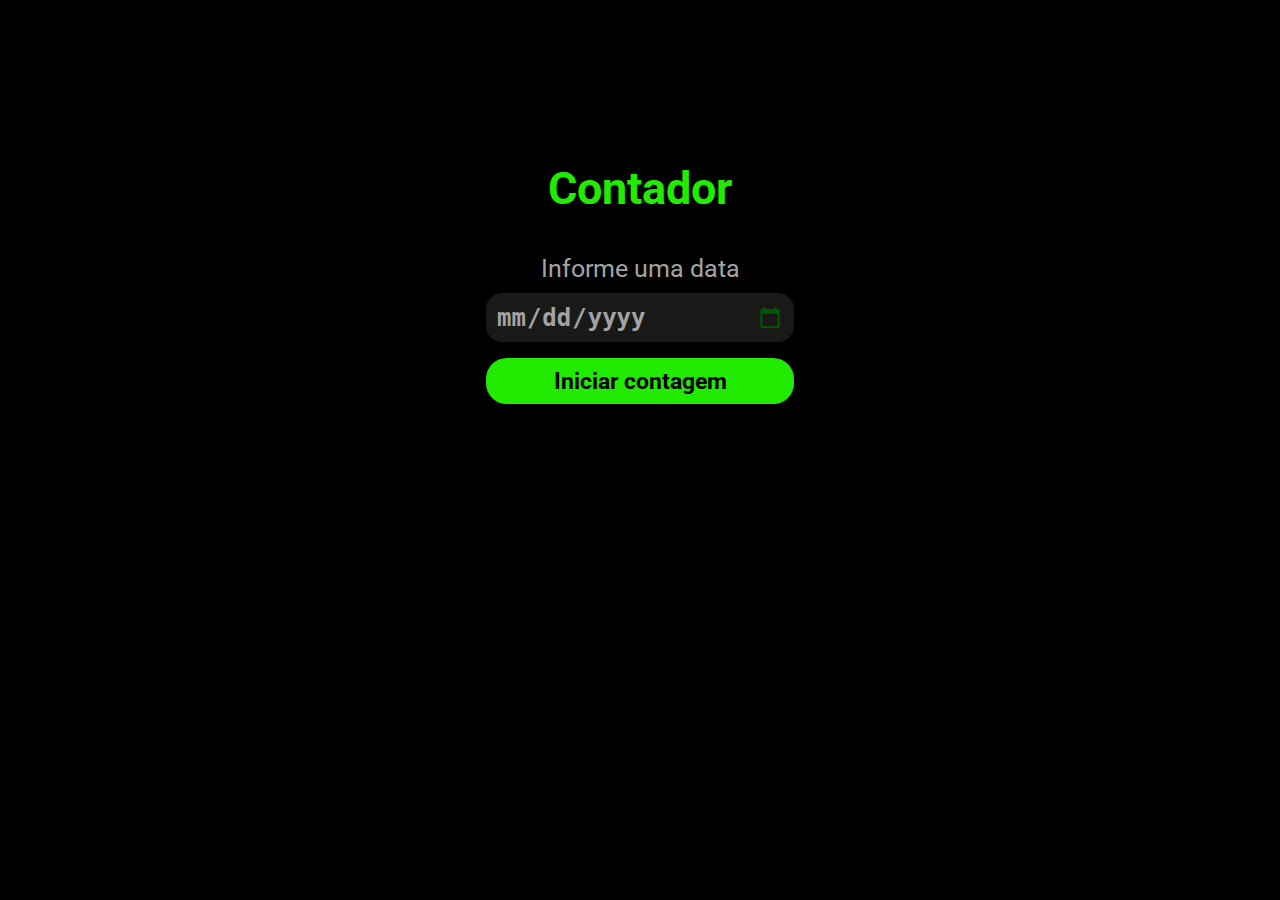
<file: index.htm>
<!DOCTYPE html>
<html lang="pt-br">
<head>
    <meta charset="UTF-8">
    <meta http-equiv="X-UA-Compatible" content="IE=edge">
    <meta name="viewport" content="width=device-width, initial-scale=1.0">
    <link rel="preconnect" href="https://fonts.googleapis.com">
    <link rel="preconnect" href="https://fonts.gstatic.com" crossorigin>
    <link href="https://fonts.googleapis.com/css2?family=Roboto&display=swap" rel="stylesheet">
    <link rel="stylesheet" href="style/style.css">
    <title>DevChallenge - Index</title>
</head>
<body class="global">
    <div class="index">
        <h1 class="title-index">Contador</h1>
        <label for="txtData" class="label-index">Informe uma data</label>
        <input type="date" name="txtData" id="txtData" class="txtData">
        <a href="contador.htm" class="botao" id="start">Iniciar contagem</a>
    </div>

    <script type="text/javascript" src="scripts/index.js"></script>
</body>
</html>
</file>
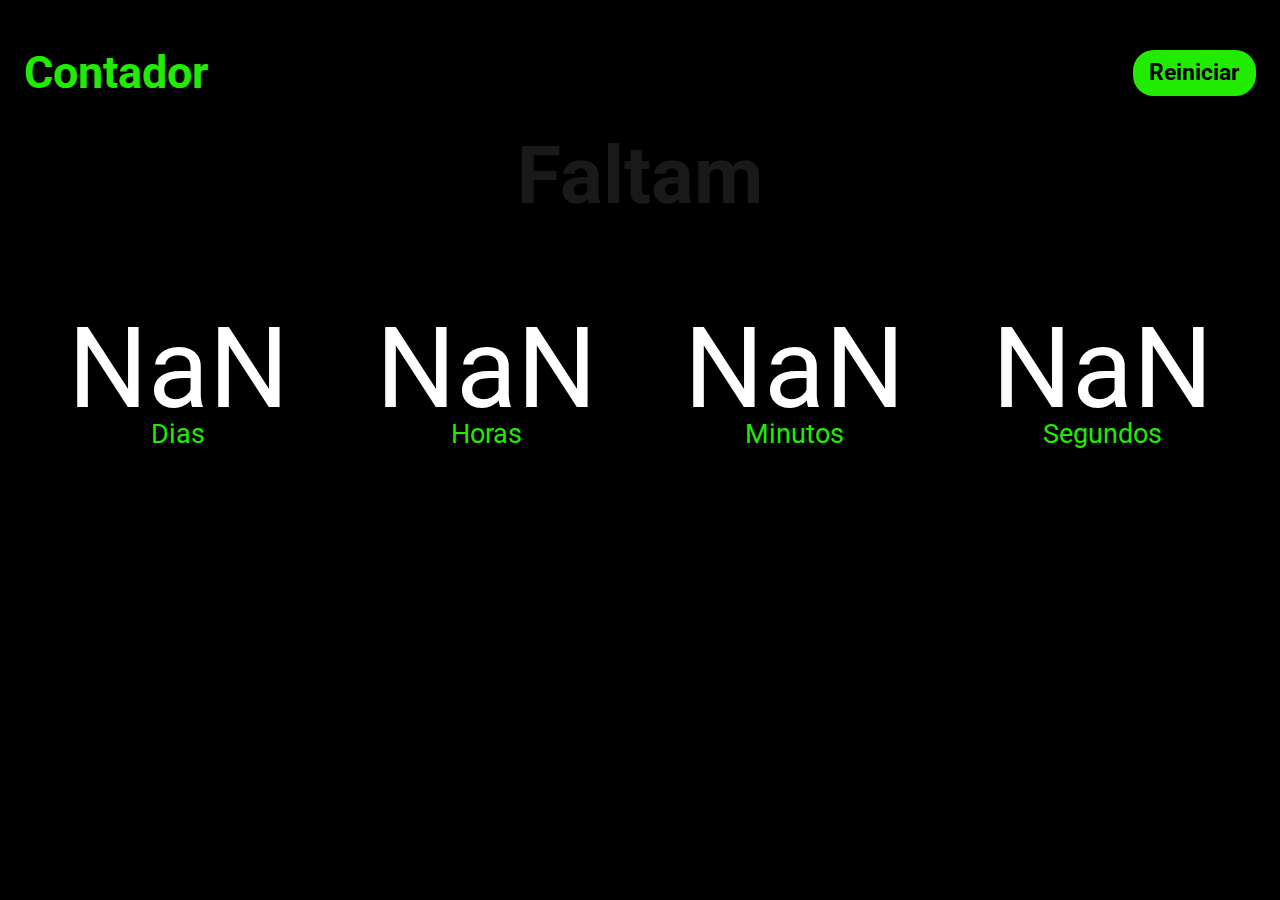
<file: contador.htm>
<!DOCTYPE html>
<html lang="pt-br">
<head>
    <meta charset="UTF-8">
    <meta http-equiv="X-UA-Compatible" content="IE=edge">
    <meta name="viewport" content="width=device-width, initial-scale=1.0">
    <link rel="preconnect" href="https://fonts.googleapis.com">
    <link rel="preconnect" href="https://fonts.gstatic.com" crossorigin>
    <link href="https://fonts.googleapis.com/css2?family=Roboto&display=swap" rel="stylesheet">
    <link rel="stylesheet" href="style/style.css">
    <title>DevChallenge - Index</title>
</head>
<body class="global">
    <div class="contador-container">
        <div class="menu">
            <h1 class="title-contador">Contador</h1>
            <a href="index.htm" id="btn-reiniciar" name="btn-reiniciar" class="botao">Reiniciar</a>
        </div>
        <div>
            <p>Faltam</p>
        </div>
        <div class="contador">
            <label for="dias" id="dias"></label>
            <label for="horas" id="horas"></label>
            <label for="minutos" id="minutos"></label>
            <label for="segundos" id="segundos"></label>
        </div>
        <div class="contador-span">
            <span name="dias" id="spanDias">Dias</span>
            <span name="horas" id="spanHoras">Horas</span>
            <span name="minutos" id="spanMinutos">Minutos</span>
            <span name="segundos" id="spanSegundos">Segundos</span>
        </div>
    </div>

    <script type="text/javascript" src="scripts/main.js"></script>
</body>
</html>
</file>
<file: style/style.css>
.global {
    background-color: black;
    font-family: 'Roboto', sans-serif;
    height: 100%;
}
/* Index */
.index {
    text-align: center;
    display: grid;
    justify-content: center;
}

.title-index {
    color: #21EB00;
    margin-top: 50%;
    font-size: 45px;
}

.label-index {
    color: #A3A3A3;
    margin: 0.6rem;
    font-size: 25px;
}

.txtData {
    margin-bottom: 1rem;
    background-color: #191A18;
    color: #A3A3A3;
    padding: 0.6rem;
    border-radius: 1rem;
    border: none;
    font-size: 1.5rem;
    font-weight: bold;
    width: 18rem;
}

.botao {
    padding: 0.6rem;
    border-radius: 1.3rem;
    border: none;
    color: black;
    background-color: #21EB00;
    font-weight: bold;
    font-size: 23px;
    text-decoration: none;
    text-align: center;
}

input[type="date"]::-webkit-calendar-picker-indicator {
    cursor: pointer;
    filter: invert(0.8) brightness(50%) sepia(100%) saturate(10000%) hue-rotate(90deg);
}

/* Fim Index */

.contador-container {
    margin: 1rem;
}

.title-contador {
    color: #21EB00;
    font-size: 45px;
}

.menu {
    display: grid;
    grid-template-columns: 90% 10%;
    align-items: center;
}

p {
    color: #191918;
    text-align: center;
    font-size: 5rem;
    margin-top: 0;
    font-weight: bold;
}

.contador {
    display: grid;
    grid-template-columns: 25% 25% 25% 25%;
    align-items: center;
    text-align: center;
    font-size: 2.5rem;
    color: #FFFFFF;
    font-size: 7rem;
    margin-bottom: 0;
}

.contador-span {
    display: grid;
    grid-template-columns: 25% 25% 25% 25%;
    align-items: center;
    text-align: center;
    font-size: 1.7rem;
    color: #21EB00;
    margin-top: -1rem;
}
</file>
